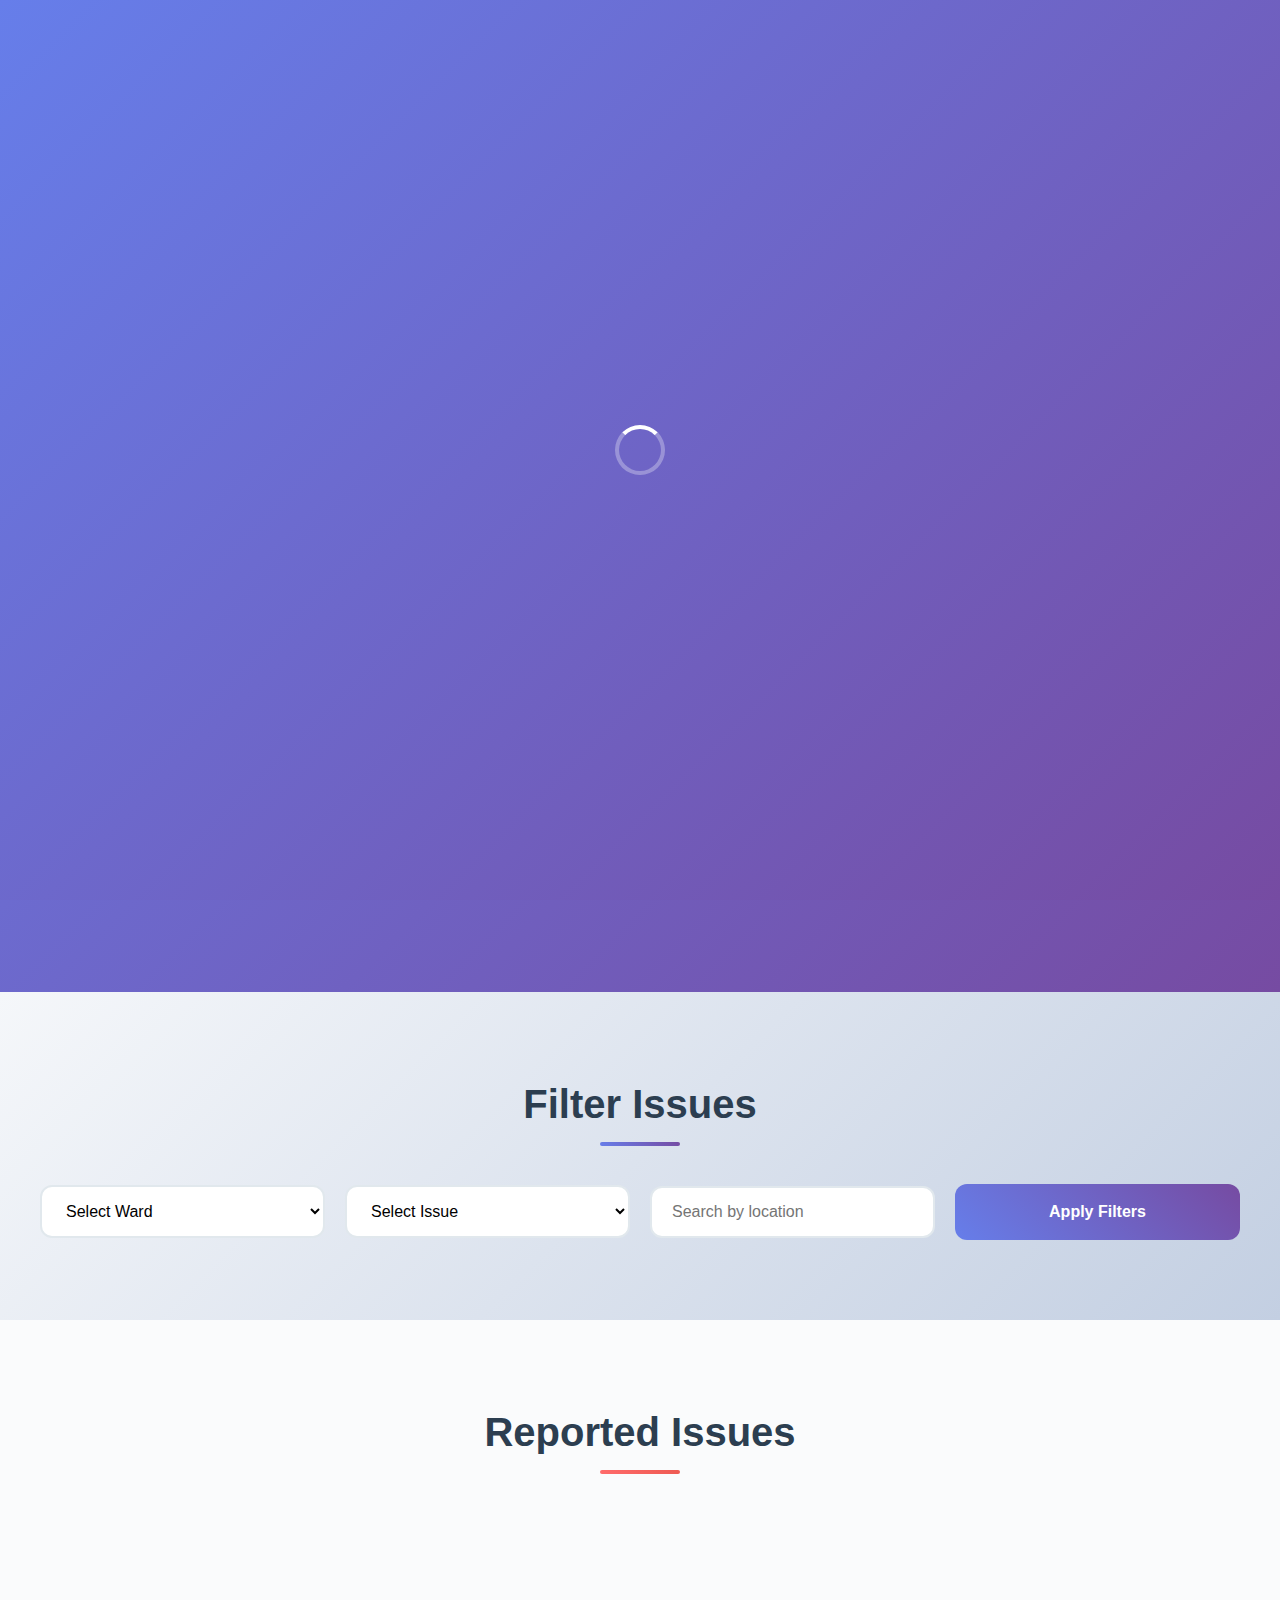
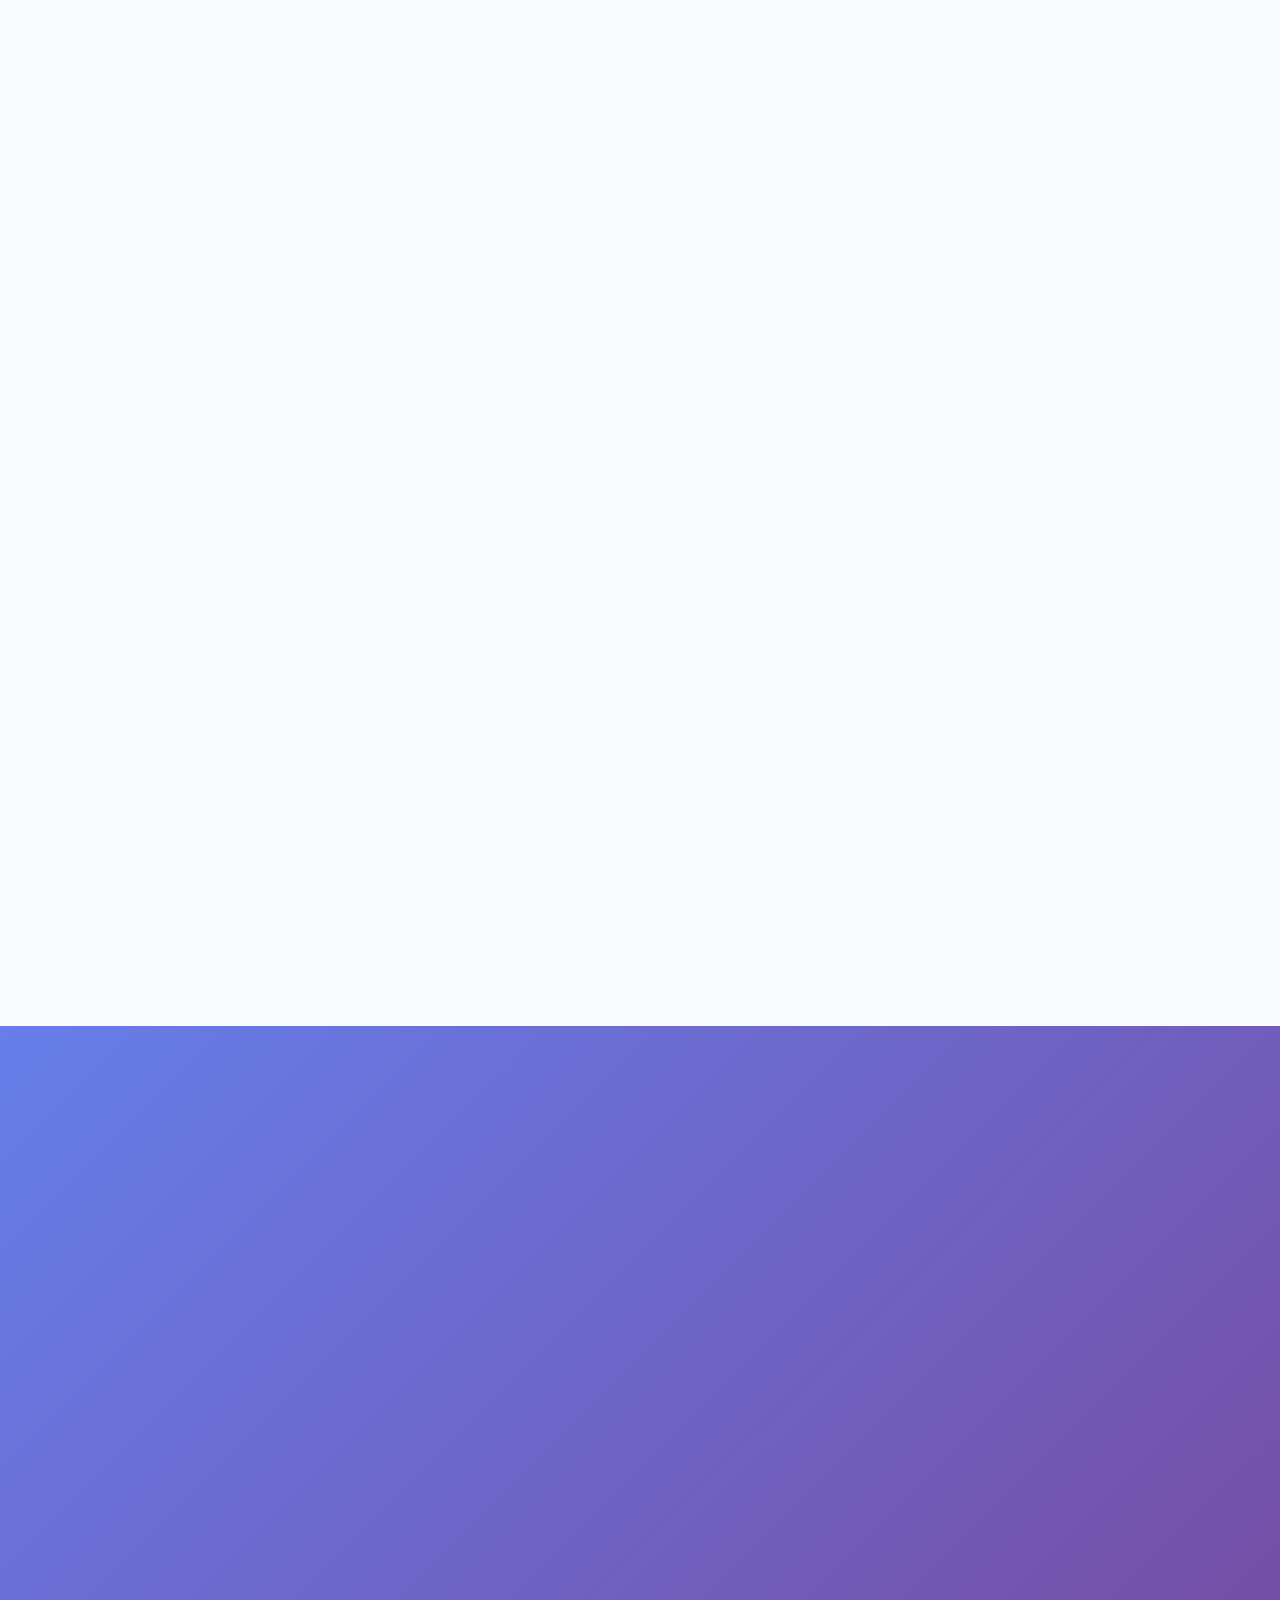
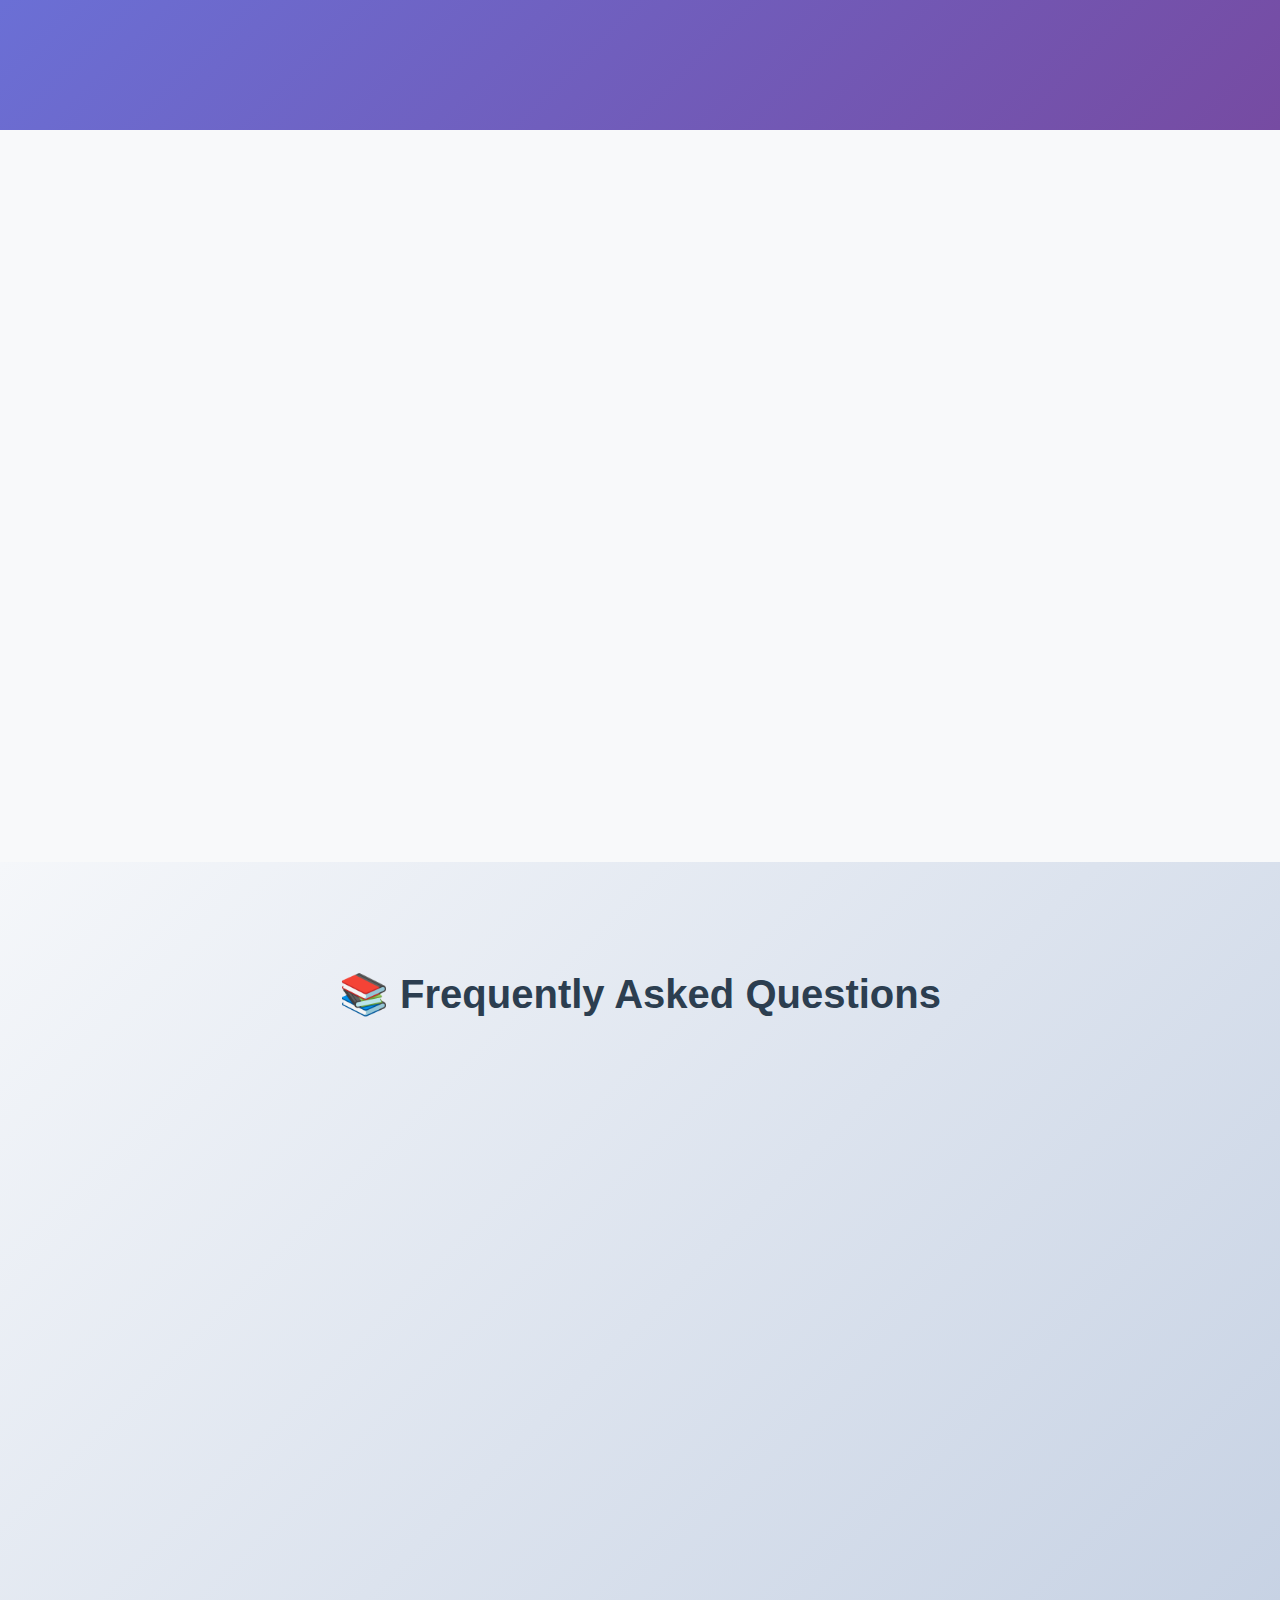
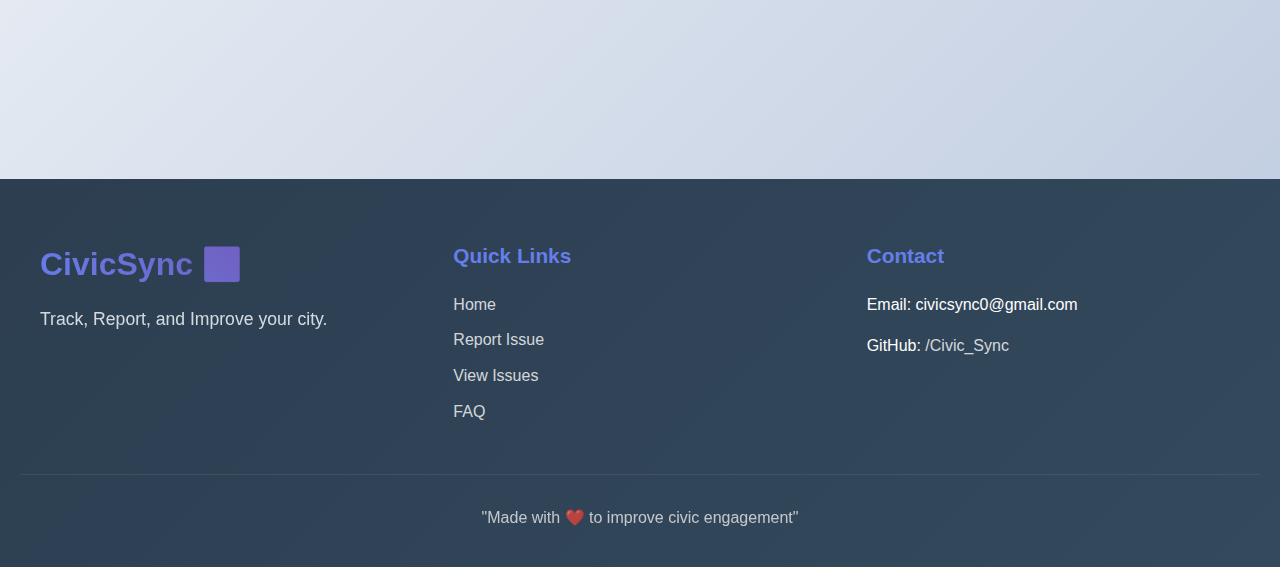
<file: index.html>
<!DOCTYPE html>
<html lang="en">
  <head>
    <meta charset="UTF-8" />
    <meta name="viewport" content="width=device-width, initial-scale=1.0" />
    <title>CivicSync | Smart Governance</title>
    <link rel="stylesheet" href="style.css" />
  </head>
  <body>
    <!-- Loading Screen -->
    <div class="loading" id="loading">
      <div class="spinner"></div>
    </div>
     <nav class="navbar">
    <div class="nav-left">
    
      <h1 class="brand-text"><span>Civic</span>Sync</h1>
    </div>

    <div class="nav-right">
      <button class="theme-toggle" id="themeToggle">🌙</button>
      <a href="register.html" class="login-btn">Login</a>
    </div>
    </nav>
    <header class="hero-section">
      <div class="overlay">
        <h1>Fix Issues. Improve Lives. Build Together.</h1>
        <p>
          Be the change your city needs. Raise your voice, track issues, and
          drive real impact with CivicSync.
        </p>
        <div class="hero-buttons">
          <a href="issue.html" class="btn primary">Report an Issue</a>
        </div>
      </div>
    </header>

    <main>
      <!-- Filter Section -->
      <section class="filter-section">
        <h2>Filter Issues</h2>
        <div class="filters">
          <select id="wardFilter">
            <option value="">Select Ward</option>
            <option value="1">Ward 1</option>
            <option value="2">Ward 2</option>
            <option value="3">Ward 3</option>
            <option value="4">Ward 4</option>
            <option value="5">Ward 5</option>
            <option value="6">Ward 6</option>
            <option value="7">Ward 7</option>
            <option value="8">Ward 8</option>
            <option value="9">Ward 9</option>
           
          </select>
          <select id="issueFilter">
            <option value="">Select Issue</option>
            <option value="water">Water Leakage</option>
            <option value="garbage">Garbage</option>
            <option value="road">Broken Road</option>
            <option value="street-light">Street Light</option>
            <option value="drain">Drain</option>
            <option value="parking">Parking</option>
            <option value="tree">Tree</option>
            <option value="flooding">Flooding</option>
          </select>
          <input
            type="text"
            id="locationSearch"
            placeholder="Search by location"
          />
          <button onclick="applyFilters()">Apply Filters</button>
        </div>
      </section>

      <!-- Card Section -->
      <section class="card-section" id="issueContainer">
        <h2>Reported Issues</h2>
        <div class="card-container" id="cardContainer">
          <!-- Card 1 -->
          <div class="issue-card" data-ward="12" data-issue="water">
            <img
              src=waterleakage.jpeg
              alt="Water Leakage"
            />
            <div class="card-content">
              <p><strong>Ward:</strong> 12</p>
              <p><strong>Issue:</strong> Water Leakage</p>
            </div>
          </div>

          <!-- Card 2 -->
          <div class="issue-card" data-ward="5" data-issue="garbage">
            <img
              src=garbagebump.jpeg
              alt="Garbage Dump"
            />
            <div class="card-content">
              <p><strong>Ward:</strong> 5</p>
              <p><strong>Issue:</strong> Garbage not collected</p>
            </div>
          </div>

          <!-- Card 3 -->
          <div class="issue-card" data-ward="7" data-issue="street-light">
            <img
              src=brokenstreetlight.jpeg
              alt="Street Light Broken"
            />
            <div class="card-content">
              <p><strong>Ward:</strong> 7</p>
              <p><strong>Issue:</strong> Broken Street Light</p>
            </div>
          </div>

          <!-- Card 4 -->
          <div class="issue-card" data-ward="2" data-issue="road">
            <img
              src=roaddamage.jpeg
              alt="Broken Road"
            />
            <div class="card-content">
              <p><strong>Ward:</strong> 2</p>
              <p><strong>Issue:</strong> Road Damage</p>
            </div>
          </div>

          <!-- Card 5 -->
          <div class="issue-card" data-ward="6" data-issue="drain">
            <img
              src=drain.jpeg
              alt="Overflowing Drain"
            />
            <div class="card-content">
              <p><strong>Ward:</strong> 6</p>
              <p><strong>Issue:</strong> Overflowing Drain</p>
            </div>
          </div>

          <!-- Card 6 -->
          <div class="issue-card" data-ward="3" data-issue="parking">
            <img
              src=noparking.jpeg
              alt="Illegal Parking"
            />
            <div class="card-content">
              <p><strong>Ward:</strong> 3</p>
              <p><strong>Issue:</strong> Illegal Parking</p>
            </div>
          </div>

          <!-- Card 7 -->
          <div class="issue-card" data-ward="8" data-issue="tree">
            <img
              src=treecut.jpeg
              alt="Tree on Road"
            />
            <div class="card-content">
              <p><strong>Ward:</strong> 8</p>
              <p><strong>Issue:</strong> Tree Fallen on Road</p>
            </div>
          </div>

          <!-- Card 8 -->
          <div class="issue-card" data-ward="1" data-issue="street-light">
            <img
              src=nolights.jpeg
              alt="No Street Light"
            />
            <div class="card-content">
              <p><strong>Ward:</strong> 1</p>
              <p><strong>Issue:</strong> No Street Lights</p>
            </div>
          </div>

          <!-- Card 9 -->
          <div class="issue-card" data-ward="10" data-issue="water">
            <img
              src=wateronroad.jpg
              alt="Broken Pipe"
            />
            <div class="card-content">
              <p><strong>Ward:</strong> 9</p>
              <p><strong>Issue:</strong> Street Flooding</p>
            </div>
          </div>

          
        </div>
      </section>

      <section class="features">
        <div class="container">
          <h2 class="section-title fade-in">What makes CivicSync unique</h2>

          <div class="features-grid">
            <div class="feature-card fade-in">
              <div class="feature-icon">📍</div>
              <h3>Real-time Issue Tracking</h3>
              <p>View and follow reports by reported issues instantly</p>
            </div>

            <div class="feature-card fade-in">
              <div class="feature-icon">💼</div>
              <h3>Admin Panel Access</h3>
              <p>Authorities manage and resolve issues seamlessly</p>
            </div>

            <div class="feature-card fade-in">
              <div class="feature-icon">🛡️</div>
              <h3>Verified Complaints Only</h3>
              <p>Ensure authenticity with user-verified submissions</p>
            </div>

            <div class="feature-card fade-in">
              <div class="feature-icon">📊</div>
              <h3>Community Engagement Stats</h3>
              <p>Track issue resolution performance</p>
            </div>
          </div>
        </div>
      </section>

      <!-- Stats Section -->
      <section class="stats">
        <div class="container">
          <h2 class="section-title fade-in">Why Choose CivicSync?</h2>

          <div class="stats-grid">
            <div class="stat-card fade-in">
              <div class="user-avatar">👥</div>
              <div class="stat-number">5,000+</div>
              <div class="stat-label">Active Citizens</div>
              <div class="stat-description">
                Citizens manage and resolve issues instantly
              </div>
            </div>

            <div class="stat-card fade-in">
              <div class="user-avatar">👤</div>
              <div class="stat-number">92%</div>
              <div class="stat-label">Resolution Rate</div>
              <div class="stat-description">Reporting problems in our area</div>
            </div>

            <div class="stat-card fade-in">
              <div class="user-avatar">⭐</div>
              <div class="stat-number">CivicSync has</div>
              <div class="stat-label">made reporting</div>
              <div class="stat-description">
                problems in our community much easier
              </div>
            </div>

            <div class="stat-card fade-in">
              <div class="user-avatar">👍</div>
              <div class="stat-number">9.10</div>
              <div class="stat-label">Users recommend</div>
              <div class="stat-description">
                Excellent tool for engaging with community and authorities
              </div>
            </div>
          </div>
        </div>
      </section>

      <!-- FAQ Section -->
      <section class="faq-section">
        <h2>📚 Frequently Asked Questions</h2>

        <div class="faq-container">
          <div class="faq">
            <button class="faq-question" onclick="toggleFAQ(this)">
              1. Login karna zaroori hai kya issue report karne ke liye?
            </button>
            <div class="faq-answer">
              Nahi. Aap anonymous user ke roop mein bhi report kar sakte hain.
              Lekin verified user hone se aap apne issue ko track bhi kar sakte
              ho.
            </div>
          </div>

          <div class="faq">
            <button class="faq-question" onclick="toggleFAQ(this)">
              2. Location kaise detect hoti hai?
            </button>
            <div class="faq-answer">
              Location GPS se detect hoti hai (agar user allow kare), warna
              manually map se ya address likh ke select ki ja sakti hai.
            </div>
          </div>

          <div class="faq">
            <button class="faq-question" onclick="toggleFAQ(this)">
              3. Kitni photos upload kar sakte hain?
            </button>
            <div class="faq-answer">
              Aap 3–5 photos tak upload kar sakte ho har report ke liye — taaki
              issue ko ache se samjha ja sake.
            </div>
          </div>

          <div class="faq">
            <button class="faq-question" onclick="toggleFAQ(this)">
              4. Agar koi spam report kare to kya hoga?
            </button>
            <div class="faq-answer">
              Aap spam button se us report ko flag kar sakte ho. Agar kai log
              spam flag karte hain to report auto-hide ho jaayegi.
            </div>
          </div>

          <div class="faq">
            <button class="faq-question" onclick="toggleFAQ(this)">
              5. Issue resolve hone me kitna time lagta hai?
            </button>
            <div class="faq-answer">
              Resolution time authority pe depend karta hai. Aap status track
              kar sakte ho: Reported → In Progress → Resolved → Closed
            </div>
          </div>

          <div class="faq">
            <button class="faq-question" onclick="toggleFAQ(this)">
              6. CivicTrack ka use kaun kar sakta hai?
            </button>
            <div class="faq-answer">
              Koi bhi citizen — student, senior citizen, ya professional — isse
              use kar sakta hai apne sheher ko behtar banane ke liye.
            </div>
          </div>
        </div>
      </section>

      <!-- Footer Section -->
      <footer class="footer">
        <div class="footer-container">
          <div class="footer-logo">
            <h2>CivicSync 🏙️</h2>
            <p>Track, Report, and Improve your city.</p>
          </div>

          <div class="footer-links">
            <h4>Quick Links</h4>
            <ul>
              <li><a href="#home">Home</a></li>
              <li><a href="#report">Report Issue</a></li>
              <li><a href="#view-issues">View Issues</a></li>
              <li><a href="#FAQ">FAQ</a></li>
            </ul>
          </div>

          <div class="footer-contact">
            <h4>Contact</h4>
            <p>Email: civicsync0@gmail.com</p>
            <p>
              GitHub:
              <a href="https://github.com/CivicSync">/Civic_Sync</a>
            </p>
          </div>
        </div>

        <div class="footer-bottom">
          <p>"Made with &#10084;&#65039; to improve civic engagement"</p>
          
        </div>
      </footer>
    </main>

    <script src="script.js"></script>
  </body>
</html>
</file>
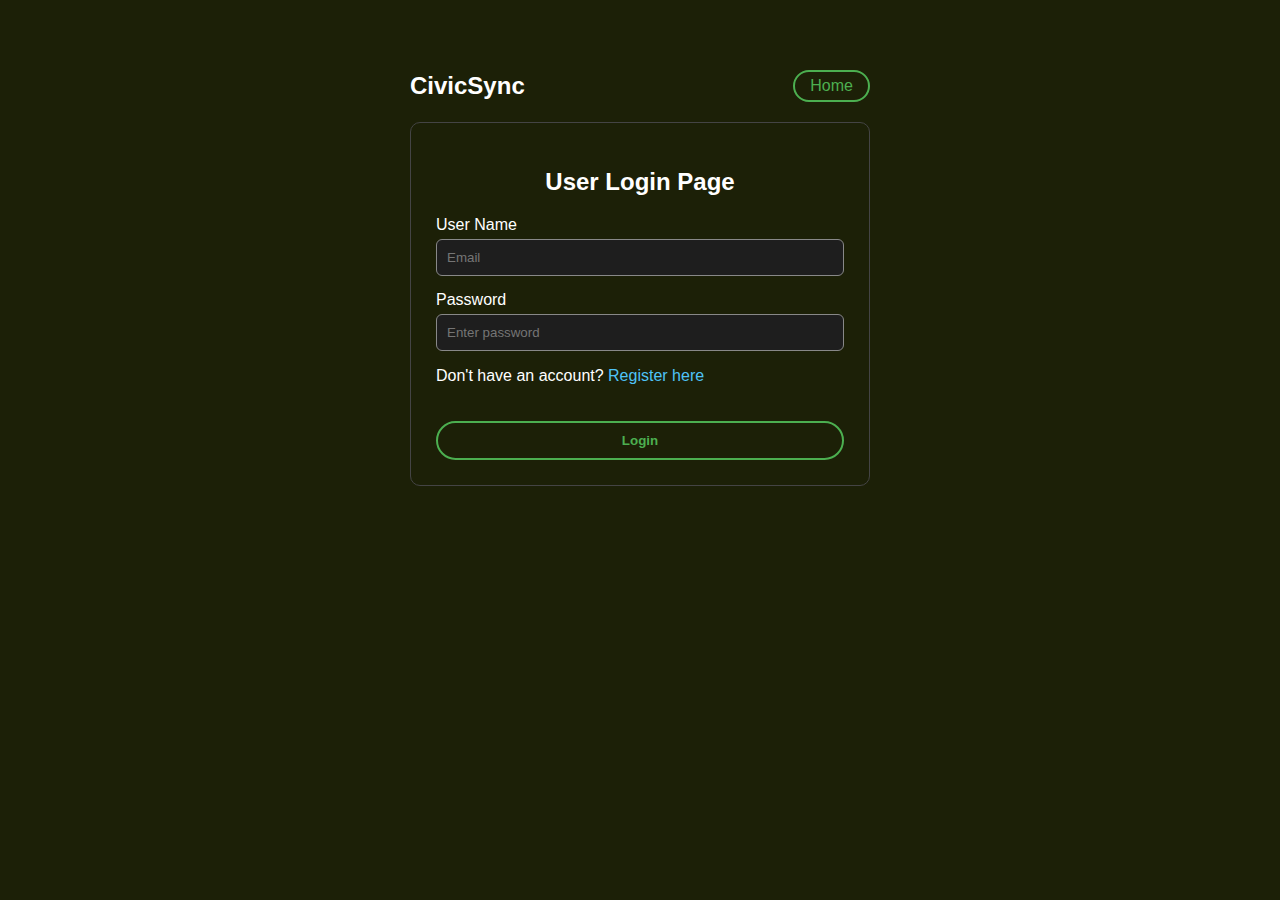
<file: login.html>
<!DOCTYPE html>
<html lang="en">
<head>
  <meta charset="UTF-8">
  <title>CivicSync - Login</title>
  <style>
    * {
  box-sizing: border-box;
}

body {
  background-color: rgb(28, 32, 7);
  color: #fff;
  font-family: 'Segoe UI', sans-serif;
  margin: 0;
  padding: 0;
}

.container {
  max-width: 500px;
  margin: 50px auto;
  padding: 20px;
}

.header {
  display: flex;
  justify-content: space-between;
  align-items: center;
  margin-bottom: 20px;
}

.brand {
  font-size: 1.5rem;
  font-weight: bold;
}

.home-btn {
  text-decoration: none;
  background: none;
  border: 2px solid #4caf50;
  color: #4caf50;
  padding: 5px 15px;
  border-radius: 20px;
  transition: 0.3s ease;
}

.home-btn:hover {
  background-color: #4caf50;
  color: black;
}

.form-box {
  border: 1px solid #444;
  border-radius: 10px;
  padding: 25px;
}

h2 {
  text-align: center;
  margin-bottom: 20px;
}

label {
  display: block;
  margin-top: 15px;
  font-weight: 500;
}

input {
  width: 100%;
  padding: 10px;
  margin-top: 5px;
  border-radius: 6px;
  border: 1px solid #888;
  background-color: #1e1e1e;
  color: white;
}

input:focus {
  border-color: #4caf50;
  outline: none;
}

a {
  color: #4fc3f7;
  text-decoration: none;
}

.green-outline-btn {
  margin-top: 20px;
  width: 100%;
  padding: 10px;
  border: 2px solid #4caf50;
  background: none;
  color: #4caf50;
  border-radius: 20px;
  font-weight: bold;
  cursor: pointer;
  transition: 0.3s ease;
}

.green-outline-btn:hover {
  background-color: #4caf50;
  color: black;
}
.green-outline-btn:focus {
  outline: none;
}
  </style>
</head>
<body>
  <div class="container">
    <div class="header">
      <span class="brand">CivicSync</span>
      <a href="index.html" class="home-btn">Home</a>
    </div>

    <div class="form-box">
      <h2>User Login Page</h2>
      <label>User Name</label>
  <input type="text" id="loginEmail" placeholder="Email" required />

      <label>Password</label>
      <input type="password" id="loginPassword" placeholder="Enter password" required />

      <p>Don't have an account? <a href="register.html">Register here</a></p>
      <button class="green-outline-btn" onclick="login(event)">Login</button>
    </div>
  </div>

  <script>
    <!-- function login(e) { -->
    e.preventDefault();
    const email = document.getElementById("loginEmail").value;
    const password = document.getElementById("loginPassword").value;

    const savedEmail = localStorage.getItem("userEmail");
    const savedPassword = localStorage.getItem("userPassword");

    if (email === savedEmail && password === savedPassword) {
      alert("Login successful!");
      window.location.href = "index.html"; // Go to homepage or dashboard
    } else {
      alert("Invalid email or password.");
    }
  
  window.location.href = "user.html";
  </script>
  <script src="script.js"></script>
</body>
</html>
</file>
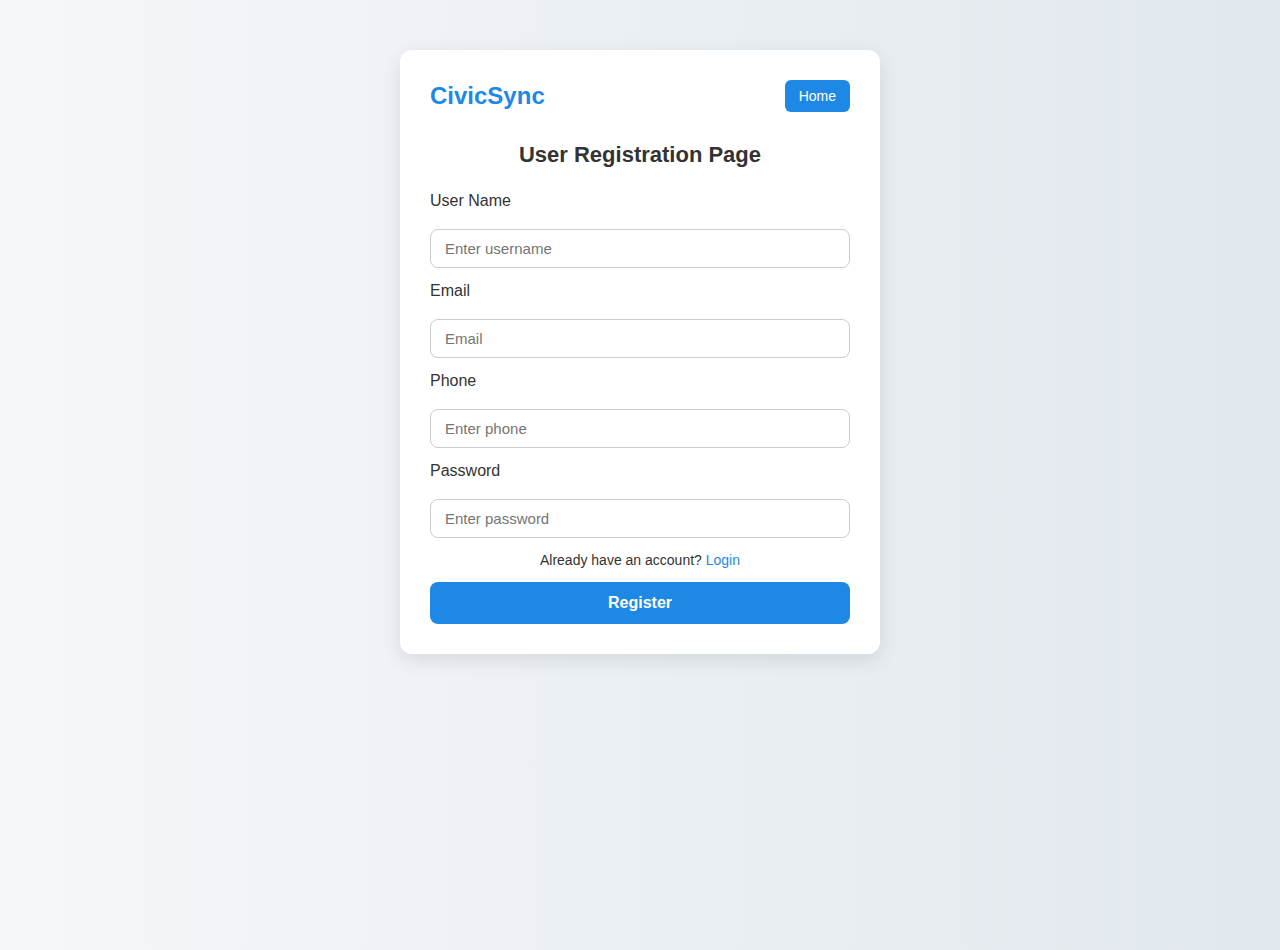
<file: register.html>
<!DOCTYPE html>
<html lang="en">
  <head>
    <meta charset="UTF-8" />
    <title>CivicSync - Register</title>
    <style>
      /* ===== Reset & Base Styling ===== */
      * {
        margin: 0;
        padding: 0;
        box-sizing: border-box;
      }

      body {
        font-family: "Segoe UI", sans-serif;
        background: linear-gradient(to right, #f5f7fa, #e1e8ed);
        color: #333;
        min-height: 100vh;
      }

      /* ===== Container & Header ===== */
      .container {
        max-width: 480px;
        margin: 50px auto;
        padding: 30px;
        background: #fff;
        box-shadow: 0 6px 20px rgba(0, 0, 0, 0.1);
        border-radius: 12px;
      }

      .header {
        display: flex;
        justify-content: space-between;
        align-items: center;
        margin-bottom: 30px;
      }

      .brand {
        font-size: 1.5rem;
        color: #1e88e5;
        font-weight: 700;
      }

      .home-btn {
        background: #1e88e5;
        color: white;
        padding: 8px 14px;
        text-decoration: none;
        border-radius: 6px;
        font-size: 14px;
        transition: 0.3s;
      }

      .home-btn:hover {
        background-color: #1565c0;
      }

      /* ===== Form Box ===== */
      .form-box {
        display: flex;
        flex-direction: column;
        gap: 14px;
      }

      .form-box h2 {
        font-size: 22px;
        color: #333;
        margin-bottom: 10px;
        text-align: center;
      }

      .form-box label {
        font-weight: 500;
        margin-bottom: 5px;
      }

      .form-box input {
        padding: 10px 14px;
        border: 1px solid #ccc;
        border-radius: 8px;
        outline: none;
        font-size: 15px;
        transition: border-color 0.3s;
      }

      .form-box input:focus {
        border-color: #1e88e5;
      }

      /* ===== Register Button ===== */
      .green-outline-btn {
        padding: 12px;
        font-size: 16px;
        background-color: #1e88e5;
        color: white;
        border: none;
        border-radius: 8px;
        cursor: pointer;
        font-weight: bold;
        transition: background-color 0.3s ease;
      }

      .green-outline-btn:hover {
        background-color: #1565c0;
      }

      /* ===== Link Styling ===== */
      .form-box p {
        font-size: 14px;
        text-align: center;
      }

      .form-box a {
        color: #1e88e5;
        text-decoration: none;
      }

      .form-box a:hover {
        text-decoration: underline;
      }

      /* ===== Responsive Design ===== */
      @media screen and (max-width: 540px) {
        .container {
          margin: 20px;
          padding: 20px;
        }
      }
    </style>
  </head>
  <body>
    <div class="container">
      <div class="header">
        <span class="brand">CivicSync</span>
        <a href="index.html" class="home-btn">Home</a>
      </div>

      <div class="form-box">
        <h2>User Registration Page</h2>
        <label>User Name</label>
        <input type="text" placeholder="Enter username" />

        <label>Email</label>
        <input type="text" id="regEmail" placeholder="Email" required />
        <label>Phone</label>
        <input type="tel" placeholder="Enter phone" />

        <label>Password</label>
        <input type="password" id="regPassword" placeholder="Enter password" />

        <p>Already have an account? <a href="login.html">Login</a></p>
        <button class="green-outline-btn" onclick="register()">Register</button>
      </div>
    </div>

    <script>
      function register() {
        alert("Registration functionality to be implemented.");
      }
      function register(e) {
        e.preventDefault();
        const email = document.getElementById("regEmail").value;
        const password = document.getElementById("regPassword").value;

        // Save to localStorage
        localStorage.setItem("userEmail", email);
        localStorage.setItem("userPassword", password);

        alert("Registered successfully!");
        window.location.href = "login.html"; // Redirect to login page
      }
    </script>
    <script src="script.js"></script>
  </body>
</html>
</file>
<file: style.css>
* {
  margin: 0;
  padding: 0;
  box-sizing: border-box;
}

body {
  font-family: "Inter", -apple-system, BlinkMacSystemFont, sans-serif;
  line-height: 1.6;
  color: #333;
  overflow-x: hidden;
}
/* Navbar Base */
.navbar {
  display: flex;
  justify-content: space-between;
  align-items: center;
  background-color: #ffffff;
  padding: 15px 30px;
  box-shadow: 0 2px 10px rgba(0, 0, 0, 0.08);
  position: sticky;
  top: 0;
  z-index: 100;
  transition: background-color 0.3s ease;
}

/* Left Branding */
.nav-left .brand-text {
  font-size: 1.8rem;
  font-weight: bold;
  color:#06eff3;
  
}
.brand-text span{
  color: rgb(31, 31, 182);
  
}

/* Right Side Buttons */
.nav-right {
  display: flex;
  align-items: center;
  gap: 15px;
}

.navbar button {
  font-size: 1rem;
  padding: 8px 16px;
  border: none;
  border-radius: 20px;
  cursor: pointer;
  transition: background-color 0.3s;
}

/* Theme Toggle Button */
.theme-toggle {
  background-color: #f1f1f1;
  color: #333;
}

.theme-toggle:hover {
  background-color: #e0e0e0;
}

/* Login Button */
.login-btn {
  background-color: #1e88e5;
  color: #fff;
  font-weight: 500;
  padding: 10px 20px;
  border-radius: 20px;
  transition: background-color 0.3s ease;
  box-shadow: 0 4px 10px rgba(30, 136, 229, 0.2);
  font-size: 1rem;
  font-weight: 600;
  display: flex;
  align-items: center;
  justify-content: center;
  text-decoration: none;
  text-transform: uppercase;
  letter-spacing: 1px;
}
.login-btn:focus {
  outline: none;
  box-shadow: 0 0 0 3px rgba(30, 136, 229, 0.3);
}

/* Dark Mode Support */
body.dark-mode {
  background-color: #121212;
  color: #fff;
}

body.dark-mode .navbar {
  background-color: #1e1e1e;
}

body.dark-mode .theme-toggle {
  background-color: #333;
  color: #fff;
}

body.dark-mode .login-btn {
  background-color: #90caf9;
  color: #000;
}
/* Navbar Responsive */
@media (max-width: 768px) {
  .navbar {
    flex-direction: column;
    align-items: flex-start;
  }

  .nav-right {
    width: 100%;
    justify-content: space-between;
  }

  .nav-right button {
    width: 100%;
    text-align: center;
  }
}
/* Global Styles */
h1,
h2,
h3,
h4,
h5,
h6 {
  font-weight: 700;
  margin-bottom: 1rem;
}
p {
  margin-bottom: 1rem;
  line-height: 1.6;
}
a {
  color: #1e88e5;
  text-decoration: none;
  transition: color 0.3s ease;
}
a:hover {
  color: #1565c0;
}
button {
  cursor: pointer;
  background: none;
  border: none;
  color: inherit;
  font: inherit;
  padding: 0;
  outline: none;
}
/* Utility Classes */
.container {
  max-width: 1200px;
  margin: 0 auto;
  padding: 0 20px;
}
.text-center {
  text-align: center;
}
.text-right {
  text-align: right;
}
.text-left {
  text-align: left;
}
.mb-4 {
  margin-bottom: 1.5rem;
}

/* Hero Section */
.hero-section {
  height: 100vh;
  background: linear-gradient(135deg, #667eea 0%, #764ba2 100%);
  position: relative;
  display: flex;
  align-items: center;
  justify-content: center;
  text-align: center;
  color: white;
  overflow: hidden;
}

.hero-section::before {
  content: "";
  position: absolute;
  top: 0;
  left: 0;
  right: 0;
  bottom: 0;
  background: url('data:image/svg+xml,<svg xmlns="http://www.w3.org/2000/svg" viewBox="0 0 100 100"><defs><pattern id="grain" width="100" height="100" patternUnits="userSpaceOnUse"><circle cx="20" cy="20" r="1" fill="rgba(255,255,255,0.1)"/><circle cx="80" cy="40" r="0.8" fill="rgba(255,255,255,0.08)"/><circle cx="40" cy="80" r="1.2" fill="rgba(255,255,255,0.06)"/></pattern></defs><rect width="100" height="100" fill="url(%23grain)"/></svg>');
  animation: float 20s ease-in-out infinite;
}

@keyframes float {
  0%,
  100% {
    transform: translateY(0px) rotate(0deg);
  }
  33% {
    transform: translateY(-10px) rotate(1deg);
  }
  66% {
    transform: translateY(5px) rotate(-1deg);
  }
}

.overlay {
  position: relative;
  z-index: 2;
  max-width: 800px;
  padding: 0 20px;
  animation: slideInTop 1.2s cubic-bezier(0.22, 1, 0.36, 1);
}

@keyframes slideInTop {
  0% {
    opacity: 0;
    transform: translateY(-100px);
  }
  100% {
    opacity: 1;
    transform: translateY(0);
  }
}

.overlay h1 {
  font-size: clamp(2.5rem, 5vw, 4rem);
  font-weight: 700;
  margin-bottom: 1.5rem;
  background: linear-gradient(45deg, #fff, #f0f8ff);
  -webkit-background-clip: text;
  -webkit-text-fill-color: transparent;
  background-clip: text;
  animation: slideInTop 1.2s cubic-bezier(0.22, 1, 0.36, 1) 0.3s both;
}

.overlay p {
  font-size: 1.25rem;
  margin-bottom: 2rem;
  opacity: 0.9;
  animation: slideInTop 1.2s cubic-bezier(0.22, 1, 0.36, 1) 0.6s both;
}

.hero-buttons {
  animation: slideInTop 1.2s cubic-bezier(0.22, 1, 0.36, 1) 0.9s both;
}

.btn {
  display: inline-block;
  padding: 15px 30px;
  text-decoration: none;
  border-radius: 50px;
  font-weight: 600;
  transition: all 0.3s cubic-bezier(0.4, 0, 0.2, 1);
  position: relative;
  overflow: hidden;
}

.btn.primary {
  background: linear-gradient(45deg, #ff6b6b, #ee5a52);
  color: white;
  box-shadow: 0 10px 30px rgba(255, 107, 107, 0.4);
}

.btn.primary:hover {
  transform: translateY(-3px);
  box-shadow: 0 15px 40px rgba(255, 107, 107, 0.6);
}

.btn::before {
  content: "";
  position: absolute;
  top: 0;
  left: -100%;
  width: 100%;
  height: 100%;
  background: linear-gradient(
    90deg,
    transparent,
    rgba(255, 255, 255, 0.2),
    transparent
  );
  transition: left 0.5s;
}

.btn:hover::before {
  left: 100%;
}

/* Filter Section */
.filter-section {
  padding: 80px 20px;
  background: linear-gradient(135deg, #f5f7fa 0%, #c3cfe2 100%);
  animation: fadeInUp 1s ease-out;
}

@keyframes fadeInUp {
  0% {
    opacity: 0;
    transform: translateY(50px);
  }
  100% {
    opacity: 1;
    transform: translateY(0);
  }
}

.filter-section h2 {
  text-align: center;
  font-size: 2.5rem;
  margin-bottom: 3rem;
  color: #2c3e50;
  position: relative;
}

.filter-section h2::after {
  content: "";
  position: absolute;
  bottom: -10px;
  left: 50%;
  transform: translateX(-50%);
  width: 80px;
  height: 4px;
  background: linear-gradient(45deg, #667eea, #764ba2);
  border-radius: 2px;
}

.filters {
  max-width: 1200px;
  margin: 0 auto;
  display: grid;
  grid-template-columns: repeat(auto-fit, minmax(200px, 1fr));
  gap: 20px;
  align-items: center;
}

.filters select,
.filters input,
.filters button {
  padding: 15px 20px;
  border: 2px solid #e1e8ed;
  border-radius: 12px;
  font-size: 1rem;
  transition: all 0.3s ease;
  background: white;
}

.filters select:focus,
.filters input:focus {
  outline: none;
  border-color: #667eea;
  box-shadow: 0 0 0 3px rgba(102, 126, 234, 0.1);
}

.filters button {
  background: linear-gradient(45deg, #667eea, #764ba2);
  color: white;
  cursor: pointer;
  font-weight: 600;
  border: none;
}

.filters button:hover {
  transform: translateY(-2px);
  box-shadow: 0 10px 25px rgba(102, 126, 234, 0.3);
}

/* Card Section */
.card-section {
  padding: 80px 20px;
  background: #fafbfc;
}

.card-section h2 {
  text-align: center;
  font-size: 2.5rem;
  margin-bottom: 3rem;
  color: #2c3e50;
  position: relative;
}

.card-section h2::after {
  content: "";
  position: absolute;
  bottom: -10px;
  left: 50%;
  transform: translateX(-50%);
  width: 80px;
  height: 4px;
  background: linear-gradient(45deg, #ff6b6b, #ee5a52);
  border-radius: 2px;
}

.card-container {
  max-width: 1400px;
  margin: 0 auto;
  display: grid;
  grid-template-columns: repeat(auto-fit, minmax(300px, 1fr));
  gap: 30px;
}

.issue-card {
  background: white;
  border-radius: 20px;
  overflow: hidden;
  box-shadow: 0 10px 40px rgba(0, 0, 0, 0.1);
  transition: all 0.4s cubic-bezier(0.4, 0, 0.2, 1);
  opacity: 0;
  transform: translateY(50px);
  animation: cardSlideIn 0.8s ease-out forwards;
}

.issue-card:nth-child(1) {
  animation-delay: 0.1s;
}
.issue-card:nth-child(2) {
  animation-delay: 0.2s;
}
.issue-card:nth-child(3) {
  animation-delay: 0.3s;
}
.issue-card:nth-child(4) {
  animation-delay: 0.4s;
}
.issue-card:nth-child(5) {
  animation-delay: 0.5s;
}
.issue-card:nth-child(6) {
  animation-delay: 0.6s;
}
.issue-card:nth-child(7) {
  animation-delay: 0.7s;
}
.issue-card:nth-child(8) {
  animation-delay: 0.8s;
}
.issue-card:nth-child(9) {
  animation-delay: 0.9s;
}
.issue-card:nth-child(10) {
  animation-delay: 1s;
}

@keyframes cardSlideIn {
  to {
    opacity: 1;
    transform: translateY(0);
  }
}

.issue-card:hover {
  transform: translateY(-15px) scale(1.02);
  box-shadow: 0 25px 60px rgba(0, 0, 0, 0.15);
}

.issue-card img {
  width: 100%;
  height: 200px;
  object-fit: cover;
  transition: transform 0.4s ease;
}

.issue-card:hover img {
  transform: scale(1.1);
}

.card-content {
  padding: 25px;
}

.card-content p {
  margin-bottom: 8px;
  font-size: 1rem;
}

.card-content strong {
  color: #667eea;
  font-weight: 600;
}

/* Features Section */
.features {
  padding: 100px 20px;
  background: linear-gradient(135deg, #667eea 0%, #764ba2 100%);
  color: white;
}

.container {
  max-width: 1200px;
  margin: 0 auto;
}

.section-title {
  text-align: center;
  font-size: 2.5rem;
  margin-bottom: 4rem;
  opacity: 0;
  transform: translateY(50px);
}

.section-title.fade-in {
  animation: fadeInUp 1s ease-out forwards;
}

.features-grid {
  display: grid;
  grid-template-columns: repeat(auto-fit, minmax(250px, 1fr));
  gap: 40px;
}

.feature-card {
  background: rgba(255, 255, 255, 0.1);
  padding: 40px 30px;
  border-radius: 20px;
  text-align: center;
  backdrop-filter: blur(10px);
  border: 1px solid rgba(255, 255, 255, 0.2);
  transition: all 0.4s ease;
  opacity: 0;
  transform: translateY(50px);
}

.feature-card.fade-in {
  animation: fadeInUp 1s ease-out forwards;
}

.feature-card:nth-child(1) {
  animation-delay: 0.1s;
}
.feature-card:nth-child(2) {
  animation-delay: 0.3s;
}
.feature-card:nth-child(3) {
  animation-delay: 0.5s;
}
.feature-card:nth-child(4) {
  animation-delay: 0.7s;
}

.feature-card:hover {
  transform: translateY(-10px);
  background: rgba(255, 255, 255, 0.15);
}

.feature-icon {
  font-size: 3rem;
  margin-bottom: 20px;
}

.feature-card h3 {
  font-size: 1.5rem;
  margin-bottom: 15px;
  color: #fff;
}

.feature-card p {
  opacity: 0.9;
  line-height: 1.6;
}

/* Stats Section */
.stats {
  padding: 100px 20px;
  background: #f8f9fa;
}

.stats-grid {
  display: grid;
  grid-template-columns: repeat(auto-fit, minmax(250px, 1fr));
  gap: 40px;
  margin-top: 50px;
}

.stat-card {
  background: white;
  padding: 40px 30px;
  border-radius: 20px;
  text-align: center;
  box-shadow: 0 10px 40px rgba(0, 0, 0, 0.1);
  transition: all 0.4s ease;
  opacity: 0;
  transform: translateY(50px);
  position: relative;
  overflow: hidden;
}

.stat-card::before {
  content: "";
  position: absolute;
  top: 0;
  left: 0;
  right: 0;
  height: 4px;
  background: linear-gradient(45deg, #667eea, #764ba2);
}

.stat-card.fade-in {
  animation: fadeInUp 1s ease-out forwards;
}

.stat-card:nth-child(1) {
  animation-delay: 0.1s;
}
.stat-card:nth-child(2) {
  animation-delay: 0.3s;
}
.stat-card:nth-child(3) {
  animation-delay: 0.5s;
}
.stat-card:nth-child(4) {
  animation-delay: 0.7s;
}

.stat-card:hover {
  transform: translateY(-10px);
  box-shadow: 0 20px 60px rgba(0, 0, 0, 0.15);
}

.user-avatar {
  font-size: 3rem;
  margin-bottom: 20px;
}

.stat-number {
  font-size: 2.5rem;
  font-weight: 700;
  color: #667eea;
  margin-bottom: 10px;
}

.stat-label {
  font-size: 1.2rem;
  font-weight: 600;
  color: #2c3e50;
  margin-bottom: 10px;
}

.stat-description {
  color: #6c757d;
  line-height: 1.5;
}

/* FAQ Section */
.faq-section {
  padding: 100px 20px;
  background: linear-gradient(135deg, #f5f7fa 0%, #c3cfe2 100%);
}

.faq-section h2 {
  text-align: center;
  font-size: 2.5rem;
  margin-bottom: 4rem;
  color: #2c3e50;
}

.faq-container {
  max-width: 800px;
  margin: 0 auto;
}

.faq {
  background: white;
  margin-bottom: 20px;
  border-radius: 15px;
  box-shadow: 0 5px 20px rgba(0, 0, 0, 0.1);
  overflow: hidden;
  opacity: 0;
  transform: translateX(-50px);
  animation: slideInLeft 0.8s ease-out forwards;
}

.faq:nth-child(1) {
  animation-delay: 0.1s;
}
.faq:nth-child(2) {
  animation-delay: 0.2s;
}
.faq:nth-child(3) {
  animation-delay: 0.3s;
}
.faq:nth-child(4) {
  animation-delay: 0.4s;
}
.faq:nth-child(5) {
  animation-delay: 0.5s;
}
.faq:nth-child(6) {
  animation-delay: 0.6s;
}

@keyframes slideInLeft {
  to {
    opacity: 1;
    transform: translateX(0);
  }
}

.faq-question {
  width: 100%;
  padding: 25px;
  background: none;
  border: none;
  text-align: left;
  font-size: 1.1rem;
  font-weight: 600;
  color: #2c3e50;
  cursor: pointer;
  transition: all 0.3s ease;
  position: relative;
}

.faq-question::after {
  content: "+";
  position: absolute;
  right: 25px;
  top: 50%;
  transform: translateY(-50%);
  font-size: 1.5rem;
  transition: transform 0.3s ease;
}

.faq-question:hover {
  background: #f8f9fa;
}

.faq-question.active::after {
  transform: translateY(-50%) rotate(45deg);
}

.faq-answer {
  padding: 0 25px;
  max-height: 0;
  overflow: hidden;
  transition: all 0.3s ease;
  background: #f8f9fa;
  color: #6c757d;
  line-height: 1.6;
}

.faq-answer.active {
  padding: 25px;
  max-height: 200px;
}

/* Footer */
.footer {
  background: linear-gradient(135deg, #2c3e50 0%, #34495e 100%);
  color: white;
  padding: 60px 20px 20px;
}

.footer-container {
  max-width: 1200px;
  margin: 0 auto;
  display: grid;
  grid-template-columns: repeat(auto-fit, minmax(250px, 1fr));
  gap: 40px;
}

.footer-logo h2 {
  font-size: 2rem;
  margin-bottom: 15px;
  background: linear-gradient(45deg, #667eea, #764ba2);
  -webkit-background-clip: text;
  -webkit-text-fill-color: transparent;
  background-clip: text;
}

.footer-logo p {
  opacity: 0.8;
  font-size: 1.1rem;
}

.footer-links h4,
.footer-contact h4 {
  margin-bottom: 20px;
  font-size: 1.3rem;
  color: #667eea;
}

.footer-links ul {
  list-style: none;
}

.footer-links li {
  margin-bottom: 10px;
}

.footer-links a,
.footer-contact a {
  color: rgba(255, 255, 255, 0.8);
  text-decoration: none;
  transition: color 0.3s ease;
}

.footer-links a:hover,
.footer-contact a:hover {
  color: #667eea;
}

.footer-bottom {
  text-align: center;
  margin-top: 40px;
  padding-top: 30px;
  border-top: 1px solid rgba(255, 255, 255, 0.1);
  opacity: 0.7;
}

/* Responsive Design */
@media (max-width: 768px) {
  .overlay h1 {
    font-size: 2.5rem;
  }

  .section-title {
    font-size: 2rem;
  }

  .filters {
    grid-template-columns: 1fr;
  }

  .card-container {
    grid-template-columns: 1fr;
  }
}

/* Scroll animations */
.fade-in {
  opacity: 0;
  transform: translateY(50px);
}

.fade-in.visible {
  animation: fadeInUp 1s ease-out forwards;
}

/* Loading animation */
.loading {
  position: fixed;
  top: 0;
  left: 0;
  width: 100%;
  height: 100%;
  background: linear-gradient(135deg, #667eea 0%, #764ba2 100%);
  display: flex;
  align-items: center;
  justify-content: center;
  z-index: 9999;
  opacity: 1;
  transition: opacity 0.5s ease;
}

.loading.hide {
  opacity: 0;
  pointer-events: none;
}

.spinner {
  width: 50px;
  height: 50px;
  border: 4px solid rgba(255, 255, 255, 0.3);
  border-top: 4px solid white;
  border-radius: 50%;
  animation: spin 1s linear infinite;
}

@keyframes spin {
  0% {
    transform: rotate(0deg);
  }
  100% {
    transform: rotate(360deg);
  }
}
</file>
